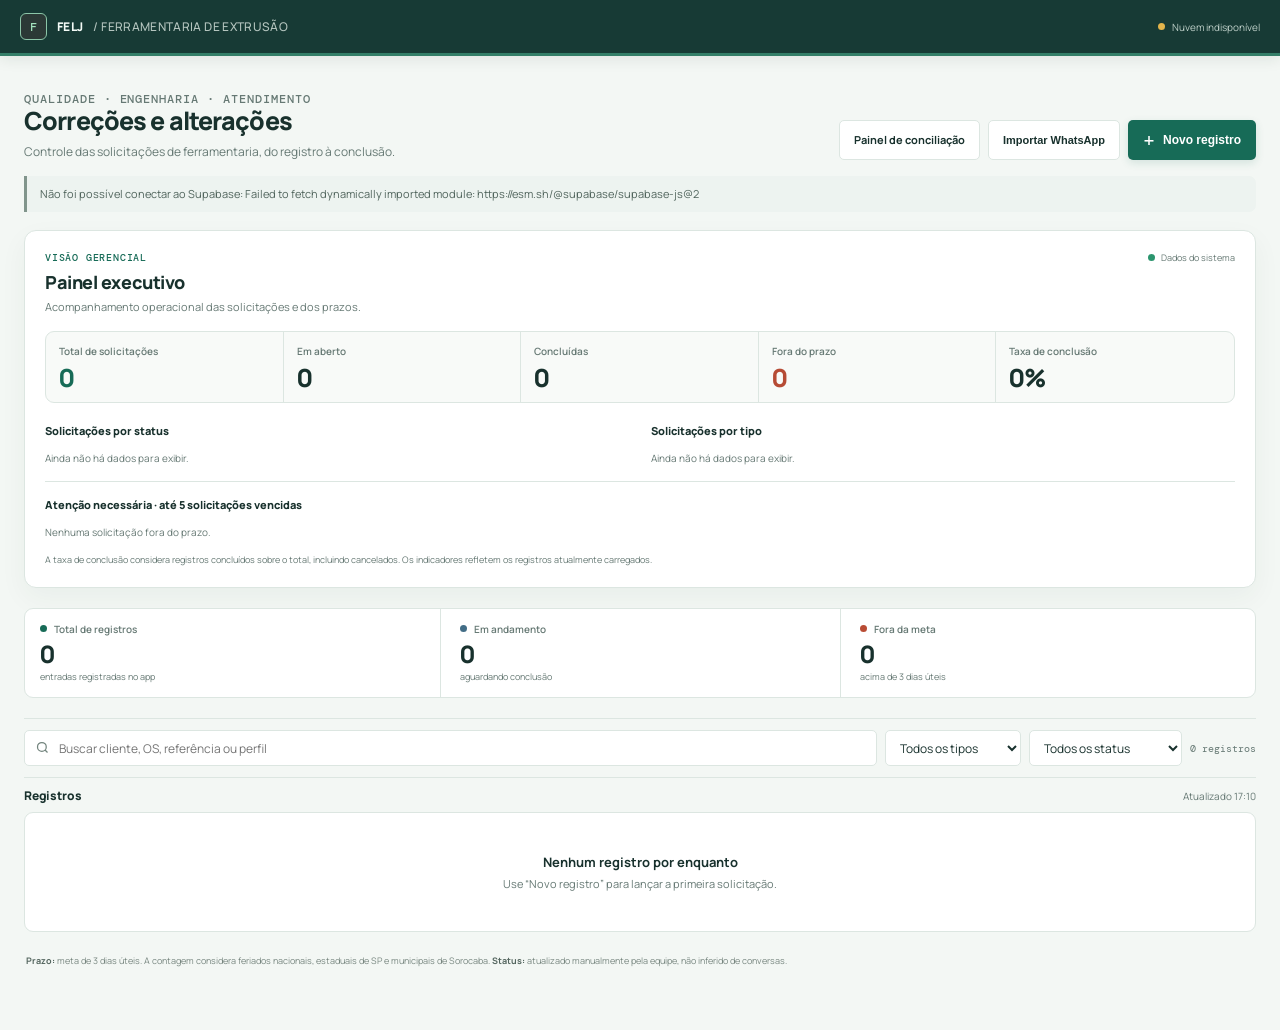
<file: app.html>
<!doctype html>
<html lang="pt-BR">
<head>
<meta charset="utf-8">
<meta name="viewport" content="width=device-width, initial-scale=1, viewport-fit=cover">
<meta name="theme-color" content="#202b2a">
<link rel="icon" href="favicon.ico" type="image/x-icon">
<link rel="icon" href="icon.svg" type="image/svg+xml">
<link rel="manifest" href="manifest.webmanifest">
<style>.connection{border:0;background:transparent;padding:0;cursor:pointer;font:inherit}
/* FELJ visual refresh: identidade industrial, contraste e leitura */
:root{--ink:#202c2a;--muted:#66736f;--paper:#f1f3f2;--white:#fff;--line:#d9dfdc;--green:#176b57;--green-soft:#e5f1ec;--orange:#b64b35;--orange-soft:#f9eae5;--yellow:#87651c;--yellow-soft:#f8f0d9;--blue:#426f89;--blue-soft:#e8f0f5;--shadow:0 8px 24px #1c30290c}
body{font-family:Manrope,"Segoe UI",sans-serif;background:var(--paper)}
.topbar{height:64px;background:#202b2a;border-bottom:3px solid #347e68;box-shadow:0 3px 14px #15262218}
.brand{font-size:13px;letter-spacing:.045em}.brand-mark{width:34px;height:34px;border-radius:8px;background:#2b3936;border-color:#80b49a;color:#c2e7d1;font-weight:800}
.shell{padding-top:30px}.page-head{margin-bottom:20px}.page-head h1{letter-spacing:-.035em}.eyebrow{letter-spacing:.12em;font-weight:700}
.primary{border-radius:7px;background:#176b57;box-shadow:0 3px 9px #176b5724;transition:background .16s,transform .16s,box-shadow .16s}.primary:hover{background:#105844;box-shadow:0 5px 13px #176b5730;transform:translateY(-1px)}
.notice{border-radius:0 7px 7px 0}.exec-panel{border-radius:12px;padding:22px;border-color:#d5deda;box-shadow:0 10px 30px #1c30290b}.exec-heading h2{letter-spacing:-.025em}.exec-kpis{border-radius:9px;overflow:hidden;background:#f6f8f7}.exec-kpi{padding:15px}.exec-kpi strong{letter-spacing:-.04em}.exec-kpi:first-child strong{color:#176b57}.exec-kpi:nth-child(4) strong{color:#b64b35}.exec-bar-track{height:8px;border-radius:8px}.exec-bar-track i{background:linear-gradient(90deg,#176b57,#4b9a7b);border-radius:8px}.exec-overdue-item{padding:10px 2px}.metrics{background:#fff;border:1px solid var(--line);border-radius:9px;padding:0 15px;margin-bottom:21px}.metric{padding-top:15px;padding-bottom:15px}.metric-value{letter-spacing:-.04em}.toolbar{gap:10px;padding:13px 0}.field,select,textarea{border-radius:7px;transition:border-color .15s,box-shadow .15s}.field:focus,select:focus,textarea:focus{border-color:#4b8c77;box-shadow:0 0 0 3px #176b5718}.section-title{padding:12px 2px 10px}.section-title h2{font-size:13px}.records{gap:10px}.record{border-radius:9px;padding:15px 16px;box-shadow:0 3px 12px #1c302908;transition:box-shadow .15s,border-color .15s,transform .15s}.record:hover{border-color:#b9cbc2;box-shadow:0 7px 20px #1c302912;transform:translateY(-1px)}.record-title strong{letter-spacing:-.01em}.badge{border-radius:5px;padding:4px 8px}.text-button,.secondary,.icon-button{border-radius:7px;transition:background .15s,border-color .15s}.text-button:hover,.secondary:hover,.icon-button:hover{border-color:#9ab5a8;background:#f2f7f4}.empty{border-radius:9px;padding:48px 20px}.page-foot{font-size:10px;padding:7px 2px}.dialog-inner{padding:22px 23px 23px}.dialog-head{padding-bottom:15px}.dialog-head h2{letter-spacing:-.02em}.form-field label{font-size:11px}.form-field input,.form-field select{border-radius:7px}.form-field textarea{border-radius:7px}.detail-item{background:#f0f4f1;border:1px solid #e1e8e3;border-radius:7px;padding:10px}.history-item:before{box-shadow:0 0 0 3px #e5f1ec}.toast{border-radius:8px;box-shadow:0 8px 25px #132a2340}
@media(max-width:800px){.topbar{height:58px}.shell{padding-top:20px}.exec-panel{border-radius:10px}.record{border-radius:8px}}
@media(prefers-reduced-motion:reduce){*,*::before,*::after{scroll-behavior:auto!important;transition:none!important;animation:none!important}}

</style>
<title>Registro de Correções | FELJ</title>
<style>
@import url('https://fonts.googleapis.com/css2?family=DM+Mono:wght@400;500&family=Manrope:wght@400;500;600;700;800&display=swap');
:root{--ink:#18312d;--muted:#667974;--paper:#f3f7f4;--white:#fff;--line:#dce6e1;--green:#176b57;--green-soft:#e4f2ec;--orange:#b94c34;--orange-soft:#fbede7;--yellow:#856211;--yellow-soft:#faf2da;--blue:#426d86;--blue-soft:#eaf2f6;--shadow:0 10px 28px #15362b0c}*{box-sizing:border-box}body{margin:0;background:var(--paper);color:var(--ink);font:14px Manrope,"Segoe UI",sans-serif}.topbar{height:56px;background:#173a35;color:#f3faf6;display:flex;align-items:center;justify-content:space-between;padding:0 max(20px,calc((100vw - 1280px)/2))}.brand{display:flex;align-items:center;gap:10px;font-weight:800;font-size:12px;letter-spacing:.03em}.brand-mark{width:27px;height:27px;border:1px solid #8bc6a8;border-radius:6px;display:grid;place-items:center;color:#a2e1bd;font:500 12px "DM Mono",monospace}.connection{display:flex;align-items:center;gap:7px;color:#bfd0c9;font-size:10px}.connection i{width:7px;height:7px;border-radius:50%;background:#e2b44b}.shell{max-width:1280px;margin:auto;padding:28px 24px 54px}.page-head{display:flex;justify-content:space-between;align-items:flex-end;gap:18px;margin-bottom:16px}.eyebrow{margin:0 0 6px;color:var(--green);font:500 10px "DM Mono",monospace;text-transform:uppercase;letter-spacing:.08em}.page-head h1{font-size:25px;line-height:1.15;margin:0;font-weight:800}.page-head p{margin:7px 0 0;color:var(--muted);font-size:12px}.primary{height:40px;display:inline-flex;align-items:center;justify-content:center;gap:8px;padding:0 15px;border:0;border-radius:5px;background:var(--green);color:white;font-weight:700;font-size:12px;white-space:nowrap}.primary:hover{background:#105844}.primary .plus{font:400 20px/1 "DM Mono",monospace}.notice{padding:10px 13px;margin:0 0 18px;background:#edf3f0;border-left:3px solid #81958c;color:#50645c;font-size:11px;line-height:1.5}.notice.cloud{background:var(--green-soft);border-color:var(--green);color:#245d4b}.metrics{display:grid;grid-template-columns:repeat(3,1fr);border-top:1px solid var(--line);border-bottom:1px solid var(--line);margin-bottom:20px}.metric{padding:13px 18px 14px 0}.metric+.metric{padding-left:19px;border-left:1px solid var(--line)}.metric-label{display:flex;align-items:center;gap:7px;color:var(--muted);font-size:10px;font-weight:600}.metric-dot{width:7px;height:7px;border-radius:50%;background:var(--green)}.metric:nth-child(2) .metric-dot{background:var(--blue)}.metric:nth-child(3) .metric-dot{background:var(--orange)}.metric-value{margin-top:5px;font-size:24px;font-weight:800;line-height:1.1;font-variant-numeric:tabular-nums}.metric-note{margin-top:3px;color:var(--muted);font-size:9px}.toolbar{display:flex;align-items:center;gap:8px;padding:11px 0;border-top:1px solid var(--line)}.search{position:relative;flex:1;min-width:180px}.search svg{position:absolute;left:11px;top:10px;color:#72847d}.search input{padding-left:34px}.field,select,textarea{width:100%;border:1px solid var(--line);border-radius:5px;background:white;color:var(--ink);outline:none;font:12px Manrope,"Segoe UI",sans-serif}.field,select{height:36px;padding:0 10px}.search input{padding-left:34px}.field:focus,select:focus,textarea:focus{border-color:#55917a;box-shadow:0 0 0 2px #176b5715}.toolbar select{width:auto;min-width:136px}.filter-count{color:var(--muted);font:10px "DM Mono",monospace;white-space:nowrap}.section-title{display:flex;align-items:center;justify-content:space-between;padding:9px 0 8px;border-top:1px solid var(--line)}.section-title h2{margin:0;font-size:12px;font-weight:800}.section-title span{color:var(--muted);font-size:10px}.records{display:grid;gap:8px}.record{background:var(--white);border:1px solid var(--line);box-shadow:var(--shadow);padding:13px 15px;display:grid;grid-template-columns:minmax(200px,1.4fr) minmax(175px,1fr) minmax(150px,.8fr) auto;gap:12px;align-items:center}.record-main{min-width:0}.record-title{display:flex;align-items:center;gap:8px;min-width:0}.record-title strong{font-size:13px;overflow:hidden;text-overflow:ellipsis;white-space:nowrap}.record-sub{display:flex;gap:9px;flex-wrap:wrap;margin-top:6px;color:var(--muted);font:10px "DM Mono",monospace}.record-sub span{white-space:nowrap}.record-description{margin-top:6px;color:#50635d;font-size:10px;line-height:1.45;display:-webkit-box;-webkit-line-clamp:2;-webkit-box-orient:vertical;overflow:hidden}.record-meta{display:grid;gap:5px;color:var(--muted);font-size:10px}.record-meta strong{color:var(--ink);font-weight:700}.status-select{max-width:190px}.status-cell{display:grid;gap:5px;justify-items:start}.status-hint{font-size:9px;color:var(--muted)}.badge{display:inline-flex;align-items:center;min-height:21px;padding:3px 7px;border-radius:3px;background:#edf0ef;color:#53645e;font-size:9px;font-weight:700;white-space:nowrap}.badge.green{background:var(--green-soft);color:var(--green)}.badge.blue{background:var(--blue-soft);color:var(--blue)}.badge.orange{background:var(--orange-soft);color:var(--orange)}.badge.yellow{background:var(--yellow-soft);color:var(--yellow)}.text-button{border:1px solid var(--line);border-radius:4px;background:white;color:#38574e;height:31px;padding:0 9px;font-size:10px;font-weight:700;white-space:nowrap}.text-button:hover{border-color:#82a293;background:#f7faf8}.empty{padding:40px 20px;text-align:center;color:var(--muted);background:white;border:1px solid var(--line);font-size:11px}.empty strong{display:block;color:var(--ink);font-size:13px;margin-bottom:5px}.page-foot{margin-top:15px;color:#788780;font-size:9px;line-height:1.6}.page-foot strong{color:#53655e}dialog{padding:0;border:1px solid var(--line);border-radius:8px;width:min(620px,calc(100% - 24px));max-height:min(92dvh,850px);color:var(--ink);background:var(--paper);box-shadow:0 20px 70px #071a1640}dialog::backdrop{background:#11262288;backdrop-filter:blur(2px)}.dialog-inner{padding:18px 20px 20px;overflow:auto;max-height:min(92dvh,850px)}.dialog-head{display:flex;justify-content:space-between;align-items:flex-start;gap:15px;padding-bottom:12px;border-bottom:1px solid var(--line);margin-bottom:14px}.dialog-head h2{font-size:17px;line-height:1.25;margin:0}.dialog-head p{margin:4px 0 0;color:var(--muted);font-size:10px}.icon-button{width:32px;height:32px;border:1px solid var(--line);border-radius:5px;background:white;color:var(--ink);font-size:18px;line-height:1}.form-grid{display:grid;grid-template-columns:1fr 1fr;gap:11px}.form-field{display:grid;gap:5px}.form-field.full{grid-column:1/-1}.form-field label{font-size:10px;font-weight:700;color:#425a51}.form-field .hint{font-size:9px;color:var(--muted)}.form-field textarea{padding:9px 10px;min-height:86px;resize:vertical}.form-field select{height:39px}.form-field input{height:39px}.segmented{display:grid;grid-template-columns:repeat(3,1fr);gap:5px}.segmented label{position:relative;display:block}.segmented input{position:absolute;opacity:0;inset:0;width:100%;height:100%;cursor:pointer}.segmented span{display:flex;align-items:center;justify-content:center;height:37px;padding:0 5px;border:1px solid var(--line);border-radius:4px;background:white;color:#51645d;font-size:10px;text-align:center}.segmented input:checked+span{border-color:var(--green);background:var(--green-soft);color:var(--green);font-weight:800}.dialog-actions{display:flex;justify-content:flex-end;gap:8px;margin-top:15px;padding-top:12px;border-top:1px solid var(--line)}.secondary{height:38px;padding:0 13px;border:1px solid var(--line);border-radius:5px;background:white;color:var(--ink);font-size:11px;font-weight:700}.form-error{min-height:15px;margin-top:7px;color:#a13d2c;font-size:10px}.detail-fields{display:grid;grid-template-columns:1fr 1fr;gap:8px;margin-bottom:13px}.detail-item{padding:8px;background:#edf3f0;border-radius:4px}.detail-item span{display:block;color:var(--muted);font:9px "DM Mono",monospace;text-transform:uppercase}.detail-item strong{display:block;margin-top:4px;font-size:11px;overflow-wrap:anywhere}.history{display:grid;gap:0;margin-top:10px}.history-item{position:relative;padding:0 0 13px 17px;border-left:1px solid #b7c9bf}.history-item:last-child{border-left-color:transparent;padding-bottom:0}.history-item:before{content:"";position:absolute;left:-4px;top:2px;width:7px;height:7px;border-radius:50%;background:var(--green)}.history-item strong{font-size:10px}.history-item p{margin:3px 0 0;color:var(--muted);font-size:9px;line-height:1.45}.history-item time{display:block;margin-top:3px;color:#788780;font:9px "DM Mono",monospace}.toast{position:fixed;z-index:4;left:50%;bottom:22px;transform:translate(-50%,15px);opacity:0;pointer-events:none;padding:10px 14px;border-radius:5px;background:#173a35;color:white;font-size:11px;box-shadow:var(--shadow);transition:.18s}.toast.show{transform:translate(-50%,0);opacity:1}.late{color:var(--orange)!important}.safe{color:var(--green)!important}.exec-panel{background:#fff;border:1px solid var(--line);box-shadow:var(--shadow);padding:20px;margin:0 0 20px}.exec-heading{display:flex;justify-content:space-between;align-items:flex-start;gap:12px;margin-bottom:17px}.exec-heading h2{font-size:18px;margin:0;font-weight:800}.exec-heading p:not(.eyebrow){margin:5px 0 0;color:var(--muted);font-size:11px}.exec-live{display:flex;align-items:center;gap:6px;color:var(--muted);font-size:9px;white-space:nowrap}.exec-live i{width:7px;height:7px;border-radius:50%;background:#2b956e}.exec-kpis{display:grid;grid-template-columns:repeat(5,minmax(0,1fr));border:1px solid var(--line);background:#f8faf8}.exec-kpi{padding:12px 13px;border-right:1px solid var(--line);display:grid;gap:7px}.exec-kpi:last-child{border-right:0}.exec-kpi span{font-size:10px;color:var(--muted);font-weight:600}.exec-kpi strong{font-size:25px;line-height:1;font-weight:800;font-variant-numeric:tabular-nums}.exec-charts{display:grid;grid-template-columns:1fr 1fr;gap:22px;margin-top:20px}.exec-chart h3{font-size:11px;margin:0 0 13px;font-weight:800}.exec-bar-row{margin:0 0 11px}.exec-bar-label{display:flex;justify-content:space-between;gap:10px;font-size:10px;margin-bottom:5px}.exec-bar-label span{color:#50635d}.exec-bar-label strong{font-variant-numeric:tabular-nums}.exec-bar-track{height:7px;background:#edf2ef;border-radius:5px;overflow:hidden}.exec-bar-track i{display:block;height:100%;background:#347e68;border-radius:5px}.exec-empty{font-size:10px;color:var(--muted);margin:0}.exec-alerts{margin-top:16px;padding-top:15px;border-top:1px solid var(--line)}.exec-overdue-item{display:flex;align-items:center;justify-content:space-between;gap:12px;padding:8px 0;border-bottom:1px solid #edf1ee}.exec-overdue-item:last-child{border-bottom:0}.exec-overdue-item span{display:grid;gap:3px;min-width:0}.exec-overdue-item strong{font-size:10px;overflow:hidden;text-overflow:ellipsis}.exec-overdue-item small{font-size:9px;color:var(--muted)}.exec-overdue-item b{font-size:9px;color:var(--orange);white-space:nowrap}.exec-footnote{font-size:9px;color:var(--muted);margin:14px 0 0;line-height:1.5}@media(max-width:800px){.exec-panel{padding:15px}.exec-kpis{grid-template-columns:repeat(3,minmax(0,1fr))}.exec-kpi{border-bottom:1px solid var(--line)}.exec-kpi:nth-child(3){border-right:0}.exec-kpi:nth-child(4),.exec-kpi:nth-child(5){border-bottom:0}.exec-charts{gap:15px}}@media(max-width:520px){.exec-heading h2{font-size:16px}.exec-kpis{grid-template-columns:repeat(2,minmax(0,1fr))}.exec-kpi{padding:10px;border-right:1px solid var(--line)!important;border-bottom:1px solid var(--line)!important}.exec-kpi:nth-child(even){border-right:0!important}.exec-kpi:nth-last-child(-n+1){border-bottom:0!important}.exec-kpi strong{font-size:22px}.exec-kpi span{font-size:9px}.exec-charts{grid-template-columns:1fr;gap:20px}.exec-overdue-item{align-items:flex-start}.exec-live{font-size:8px}}@media(max-width:800px){.shell{padding:21px 16px 94px}.record{grid-template-columns:minmax(0,1fr) minmax(150px,.7fr);gap:10px}.record-main{grid-column:1/-1}.record .record-meta{grid-column:1}.record .status-cell{grid-column:2;grid-row:2}.record .text-button{grid-column:2;grid-row:3;justify-self:end}.status-select{max-width:none}.toolbar{flex-wrap:wrap}.search{flex-basis:100%}.toolbar select{flex:1;min-width:0}.filter-count{margin-left:auto}.page-head{align-items:flex-start}.page-head h1{font-size:22px}.page-head p{max-width:380px}.primary{height:38px;padding:0 11px}.desktop-add{display:none}.mobile-add{position:fixed;z-index:3;right:16px;bottom:16px;box-shadow:0 5px 20px #123b2c36}.mobile-add .plus{font-size:22px}}@media(min-width:801px){.mobile-add{display:none}}@media(max-width:520px){.topbar{height:52px;padding:0 14px}.connection{font-size:9px}.shell{padding:18px 13px 88px}.page-head h1{font-size:20px}.page-head p{font-size:10px;max-width:235px}.metrics{grid-template-columns:repeat(3,1fr)}.metric{padding:11px 5px 11px 0}.metric+.metric{padding-left:8px}.metric-value{font-size:21px}.metric-label{font-size:9px}.metric-note{font-size:8px}.record{padding:11px;grid-template-columns:minmax(0,1fr) minmax(125px,.8fr)}.record-title strong{font-size:12px}.record-sub{font-size:9px;gap:6px}.record-meta{font-size:9px}.status-select{height:34px;font-size:10px}.text-button{padding:0 7px;font-size:9px}.notice{font-size:10px}.dialog-inner{padding:15px 14px 16px}.form-grid{grid-template-columns:1fr 1fr;gap:9px}.form-field.full{grid-column:1/-1}.segmented span{font-size:9px}.detail-fields{grid-template-columns:1fr 1fr}}
</style>
</head>
<body>
<header class="topbar"><div class="brand"><span class="brand-mark">F</span> FELJ <span style="color:#b5c5bf;font-weight:500">/ FERRAMENTARIA DE EXTRUSÃO</span></div><button id="connectionState" class="connection" type="button" aria-label="Conexão e conta"><i></i><span>Modo local</span></button></header>
<main class="shell">
  <section class="page-head"><div><p class="eyebrow">QUALIDADE · ENGENHARIA · ATENDIMENTO</p><h1>Correções e alterações</h1><p>Controle das solicitações de ferramentaria, do registro à conclusão.</p></div><div style="display:flex;gap:8px;flex-wrap:wrap;justify-content:flex-end"><a href="./conciliacao.html" class="secondary" style="height:40px;padding:0 14px;font-weight:700;display:inline-flex;align-items:center;text-decoration:none">Painel de conciliação</a><button id="importWhatsApp" class="secondary" type="button" style="height:40px;padding:0 14px;font-weight:700">Importar WhatsApp</button><button id="newRecord" class="primary desktop-add" type="button"><span class="plus">+</span>Novo registro</button></div></section>
  <div id="connectionNotice" class="notice">Demonstração local: os registros ficam salvos somente neste navegador. A sincronização em nuvem será ativada após configurar o projeto da empresa.</div>
  <section class="exec-panel" aria-label="Painel executivo">
    <div class="exec-heading"><div><p class="eyebrow">VISÃO GERENCIAL</p><h2>Painel executivo</h2><p>Acompanhamento operacional das solicitações e dos prazos.</p></div><span class="exec-live"><i></i>Dados do sistema</span></div>
    <div class="exec-kpis">
      <div class="exec-kpi"><span>Total de solicitações</span><strong id="execTotal">0</strong></div>
      <div class="exec-kpi"><span>Em aberto</span><strong id="execOpen">0</strong></div>
      <div class="exec-kpi"><span>Concluídas</span><strong id="execCompleted">0</strong></div>
      <div class="exec-kpi"><span>Fora do prazo</span><strong id="execOverdue">0</strong></div>
      <div class="exec-kpi"><span>Taxa de conclusão</span><strong id="execRate">0%</strong></div>
    </div>
    <div class="exec-charts">
      <div class="exec-chart"><h3>Solicitações por status</h3><div id="execStatusBars"></div></div>
      <div class="exec-chart"><h3>Solicitações por tipo</h3><div id="execTypeBars"></div></div>
    </div>
    <div class="exec-chart exec-alerts"><h3>Atenção necessária · até 5 solicitações vencidas</h3><div id="execOverdueList"></div></div>
    <p class="exec-footnote">A taxa de conclusão considera registros concluídos sobre o total, incluindo cancelados. Os indicadores refletem os registros atualmente carregados.</p>
  </section>
  <section class="metrics" aria-label="Indicadores"><div class="metric"><div class="metric-label"><i class="metric-dot"></i>Total de registros</div><div id="metricTotal" class="metric-value">0</div><div class="metric-note">entradas registradas no app</div></div><div class="metric"><div class="metric-label"><i class="metric-dot"></i>Em andamento</div><div id="metricOpen" class="metric-value">0</div><div class="metric-note">aguardando conclusão</div></div><div class="metric"><div class="metric-label"><i class="metric-dot"></i>Fora da meta</div><div id="metricLate" class="metric-value">0</div><div class="metric-note">acima de 3 dias úteis</div></div></section>
  <section class="toolbar" aria-label="Buscar e filtrar"><label class="search"><svg width="15" height="15" viewBox="0 0 24 24" fill="none" stroke="currentColor" stroke-width="2"><circle cx="11" cy="11" r="7"></circle><path d="m20 20-4-4"></path></svg><input id="search" class="field" type="search" placeholder="Buscar cliente, OS, referência ou perfil" aria-label="Buscar registros"></label><select id="filterType" aria-label="Filtrar por tipo"><option value="">Todos os tipos</option><option>Correção</option><option>Recuperação</option><option>Alteração</option><option>Não classificado</option></select><select id="filterStatus" aria-label="Filtrar por status"><option value="">Todos os status</option><option>Entrada registrada</option><option>Em análise</option><option>Em execução</option><option>Aguardando retorno</option><option>Concluída</option><option>Cancelada</option></select><span id="resultCount" class="filter-count">0 registros</span></section>
  <section><div class="section-title"><h2>Registros</h2><span id="updatedAt">Atualizado agora</span></div><div id="recordsList" class="records"></div><div id="emptyState" class="empty"><strong>Nenhum registro por enquanto</strong>Use “Novo registro” para lançar a primeira solicitação.</div></section>
  <footer class="page-foot"><strong>Prazo:</strong> meta de 3 dias úteis. A contagem considera feriados nacionais, estaduais de SP e municipais de Sorocaba. <strong>Status:</strong> atualizado manualmente pela equipe, não inferido de conversas.</footer>
</main>
<button id="newRecordMobile" class="primary mobile-add" type="button" aria-label="Criar novo registro"><span class="plus">+</span>Novo registro</button>

<dialog id="whatsappImportDialog"><div class="dialog-inner">
 <div class="dialog-head"><div><h2>Importar conversas do WhatsApp</h2><p>Selecione a exportação em .txt. Os dados só serão gravados depois da sua conferência.</p></div><button class="icon-button" type="button" data-close="whatsappImportDialog" aria-label="Fechar">×</button></div>
 <div class="form-field"><label for="whatsappFile">Arquivo exportado do WhatsApp (.txt)</label><input id="whatsappFile" class="field" type="file" accept=".txt,text/plain"><span class="hint">No WhatsApp: Exportar conversa → Sem mídia.</span></div>
 <div id="whatsappImportMessage" class="notice" style="margin-top:12px">Selecione o arquivo para analisar as mensagens.</div>
 <div id="whatsappPreview" style="display:grid;gap:10px;margin-top:12px"></div>
 <div class="dialog-actions"><button class="secondary" type="button" data-close="whatsappImportDialog">Cancelar</button><button id="whatsappSave" class="primary" type="button" disabled>Importar registros revisados</button></div>
</div></dialog>
<dialog id="entryDialog"><div class="dialog-inner"><div class="dialog-head"><div><h2>Novo registro</h2><p>Os campos de identificação permanecem separados.</p></div><button class="icon-button" type="button" data-close="entryDialog" aria-label="Fechar">×</button></div><form id="entryForm"><div class="form-grid"><div class="form-field full"><label>Cliente *</label><input class="field" id="client" name="client" maxlength="120" required placeholder="Nome do cliente"></div><div class="form-field"><label>OS</label><input class="field" id="os" name="os" maxlength="30" placeholder="Ex.: 41348"></div><div class="form-field"><label>Referência da matriz</label><input class="field" id="reference" name="reference" maxlength="60" placeholder="Ex.: MATRIZ 34202"></div><div class="form-field full"><label>Código do perfil</label><input class="field" id="profile" name="profile" maxlength="50" placeholder="Ex.: SP-0663/01"></div><div class="form-field full"><label>Tipo de solicitação *</label><div class="segmented"><label><input type="radio" name="kind" value="Correção" required checked><span>Correção</span></label><label><input type="radio" name="kind" value="Recuperação"><span>Recuperação</span></label><label><input type="radio" name="kind" value="Alteração"><span>Alteração</span></label></div></div><div class="form-field full"><label>Descrição da solicitação *</label><textarea id="description" name="description" maxlength="1500" required placeholder="Descreva o que precisa ser feito"></textarea></div><div class="form-field full"><label for="photo">Foto (opcional)</label><input class="field" id="photo" name="photo" type="file" accept="image/jpeg,image/png,image/webp" capture="environment"><span class="hint">JPG, PNG ou WebP · máximo 5 MB</span></div><div class="form-field"><label>Responsável</label><input class="field" id="assignee" name="assignee" maxlength="100" placeholder="Pessoa ou equipe"></div><div class="form-field"><label>Data de entrada</label><input class="field" id="receivedAt" name="receivedAt" type="date" required></div></div><div id="formError" class="form-error" role="alert"></div><div class="dialog-actions"><button class="secondary" type="button" data-close="entryDialog">Cancelar</button><button class="primary" type="submit">Registrar entrada</button></div></form></div></dialog>
<dialog id="detailDialog"><div class="dialog-inner"><div class="dialog-head"><div><h2 id="detailTitle">Registro</h2><p id="detailSubtitle"></p></div><button class="icon-button" type="button" data-close="detailDialog" aria-label="Fechar">×</button></div><div id="reviewPrompt" class="notice" hidden>Importado das conversas. Confira identificação, cliente, tipo e status antes de confirmar.</div><div id="detailFields" class="detail-fields"></div><div id="detailPhotoSection" class="form-field" style="margin-bottom:13px" hidden><label>Foto anexada</label><a id="detailPhotoLink" target="_blank" rel="noopener">Abrir foto</a><img id="detailPhoto" alt="Foto anexada à solicitação" style="display:block;max-width:100%;max-height:340px;object-fit:contain;border:1px solid var(--line);border-radius:5px;background:white"></div><div class="form-field"><label for="updateType">Tipo da solicitação</label><select id="updateType"><option>Correção</option><option>Recuperação</option><option>Alteração</option><option>Não classificado</option></select></div><div class="form-field" style="margin-top:10px"><label for="updateStatus">Atualizar status</label><select id="updateStatus"><option>Entrada registrada</option><option>Em análise</option><option>Em execução</option><option>Aguardando retorno</option><option>Concluída</option><option>Cancelada</option></select></div><div class="form-field" style="margin-top:10px"><label for="updateNote">Nota desta atualização</label><textarea id="updateNote" maxlength="1000" placeholder="O que mudou? (opcional)"></textarea></div><div class="dialog-actions"><button id="confirmReview" class="secondary" type="button" hidden>Confirmar revisão</button><button id="saveUpdate" class="primary" type="button">Salvar atualização</button></div><h3 style="font-size:11px;margin:18px 0 8px">Histórico</h3><div id="history" class="history"></div></div></dialog>
<dialog id="authDialog"><div class="dialog-inner"><div class="dialog-head"><div><h2>Acesso da equipe</h2><p>Use a conta convidada no projeto FELJ.</p></div><button class="icon-button" type="button" data-close="authDialog" aria-label="Fechar">×</button></div><form id="authForm"><div class="form-field"><label for="authEmail">E-mail</label><input class="field" id="authEmail" type="email" autocomplete="username" required></div><div class="form-field" style="margin-top:10px"><label for="authPassword">Senha</label><input class="field" id="authPassword" type="password" autocomplete="current-password" required></div><div id="authError" class="form-error" role="alert"></div><div class="dialog-actions"><button class="secondary" type="button" data-close="authDialog">Cancelar</button><button class="primary" type="submit">Entrar</button></div></form></div></dialog>
<div id="toast" class="toast" role="status"></div>
<script type="text/plain" id="legacy-local-demo">
const types=['Correção','Recuperação','Alteração'];
const statuses=['Entrada registrada','Em análise','Em execução','Aguardando retorno','Concluída','Cancelada'];
const storageKey='felj-mobile-registros-v1';
let records=JSON.parse(localStorage.getItem(storageKey)||'[]');
let selectedId=null;
const $=id=>document.getElementById(id);
function dateKey(date){return date.toISOString().slice(0,10)}
function easterSunday(year){const a=year%19,b=Math.floor(year/100),c=year%100,d=Math.floor(b/4),e=b%4,f=Math.floor((b+8)/25),g=Math.floor((b-f+1)/3),h=(19*a+b-d-g+15)%30,i=Math.floor(c/4),k=c%4,l=(32+2*e+2*i-h-k)%7,m=Math.floor((a+11*h+22*l)/451),month=Math.floor((h+l-7*m+114)/31),day=(h+l-7*m+114)%31+1;return new Date(Date.UTC(year,month-1,day))}
const holidayCache=new Map();
function holidaysForYear(year){if(holidayCache.has(year))return holidayCache.get(year);const easter=easterSunday(year);const friday=new Date(easter);friday.setUTCDate(friday.getUTCDate()-2);const corpus=new Date(easter);corpus.setUTCDate(corpus.getUTCDate()+60);const holidays=new Set([`${year}-01-01`,`${year}-04-21`,`${year}-05-01`,`${year}-07-09`,`${year}-08-15`,`${year}-09-07`,`${year}-10-12`,`${year}-11-02`,`${year}-11-15`,`${year}-11-20`,`${year}-12-25`,dateKey(friday),dateKey(corpus)]);holidayCache.set(year,holidays);return holidays}
function addBusinessDays(start,count){let date=new Date(Date.UTC(start.getFullYear(),start.getMonth(),start.getDate()));let added=0;while(added<count){date.setUTCDate(date.getUTCDate()+1);const weekday=date.getUTCDay();if(weekday!==0&&weekday!==6&&!holidaysForYear(date.getUTCFullYear()).has(dateKey(date)))added++}return date}
function businessDaysBetween(start,end){if(!start||!end)return 0;let current=Date.UTC(start.getFullYear(),start.getMonth(),start.getDate());const finish=Date.UTC(end.getFullYear(),end.getMonth(),end.getDate());let days=0;while(current<finish){current+=86400000;const date=new Date(current);const weekday=date.getUTCDay();if(weekday!==0&&weekday!==6&&!holidaysForYear(date.getUTCFullYear()).has(dateKey(date)))days++}return days}
function toDate(value){return value instanceof Date?value:new Date(`${value}T12:00:00`)}
function fmtDate(value){if(!value)return '—';return new Intl.DateTimeFormat('pt-BR').format(toDate(value))}
function esc(value){return String(value||'').replace(/[&<>"']/g,char=>({'&':'&amp;','<':'&lt;','>':'&gt;','"':'&quot;',"'":'&#39;'}[char]))}
function save(){localStorage.setItem(storageKey,JSON.stringify(records));render()}
function isClosed(record){return record.status==='Concluída'||record.status==='Cancelada'}
function lateDays(record){const start=toDate(record.receivedAt);const end=record.status==='Concluída'&&record.completedAt?toDate(record.completedAt):new Date();return businessDaysBetween(start,end)}
function overdue(record){if(record.status==='Cancelada')return false;if(record.status==='Concluída')return lateDays(record)>3;const due=toDate(record.dueAt);const today=new Date();today.setHours(0,0,0,0);return today>due}
function statusClass(status){if(status==='Concluída')return 'green';if(status==='Em execução')return 'blue';if(status==='Aguardando retorno')return 'yellow';if(status==='Cancelada')return 'orange';return ''}
function openEntry(){ $('entryForm').reset();$('receivedAt').value=dateKey(new Date());$('formError').textContent='';$('entryDialog').showModal() }
function render(){const query=$('search').value.trim().toLocaleLowerCase('pt-BR');const type=$('filterType').value;const status=$('filterStatus').value;const filtered=records.filter(record=>(!query||[record.client,record.os,record.reference,record.profile,record.description,record.assignee].join(' ').toLocaleLowerCase('pt-BR').includes(query))&&(!type||record.type===type)&&(!status||record.status===status)).sort((a,b)=>b.createdAt.localeCompare(a.createdAt));$('metricTotal').textContent=records.length;$('metricOpen').textContent=records.filter(record=>!isClosed(record)).length;$('metricLate').textContent=records.filter(overdue).length;$('resultCount').textContent=`${filtered.length} ${filtered.length===1?'registro':'registros'}`;$('recordsList').innerHTML=filtered.map(record=>{const late=overdue(record);const sla=record.status==='Concluída'?`Concluída em ${lateDays(record)} dias úteis`:late?'Prazo vencido':`Prazo ${fmtDate(record.dueAt)}`;const code=record.profile?`Perfil ${esc(record.profile)}`:'';const os=record.os?`OS ${esc(record.os)}`:'';const reference=record.reference?esc(record.reference):'';return `<article class="record"><div class="record-main"><div class="record-title"><strong>${esc(record.client)}</strong><span class="badge ${statusClass(record.status)}">${esc(record.type)}</span></div><div class="record-sub">${os?`<span>${os}</span>`:''}${reference?`<span>${reference}</span>`:''}${code?`<span>${code}</span>`:''}</div><div class="record-description">${esc(record.description)}</div></div><div class="record-meta"><span>Status atual</span><strong>${esc(record.status)}</strong><span class="${late?'late':'safe'}">${sla}</span></div><div class="status-cell"><span class="status-hint">Atualizar andamento</span><select class="field status-select" data-status-id="${esc(record.id)}" aria-label="Atualizar status de ${esc(record.client)}">${statuses.map(value=>`<option${value===record.status?' selected':''}>${value}</option>`).join('')}</select></div><button class="text-button" data-detail-id="${esc(record.id)}" type="button">Ver histórico</button></article>`}).join('');$('emptyState').hidden=filtered.length>0;if(!filtered.length){$('emptyState').hidden=false;$('emptyState').innerHTML=records.length?'<strong>Nenhum resultado</strong>Altere a busca ou os filtros.':'<strong>Nenhum registro por enquanto</strong>Use “Novo registro” para lançar a primeira solicitação.'}$('updatedAt').textContent=`Atualizado ${new Intl.DateTimeFormat('pt-BR',{hour:'2-digit',minute:'2-digit'}).format(new Date())}`;document.querySelectorAll('[data-status-id]').forEach(select=>select.addEventListener('change',()=>quickStatus(select.dataset.statusId,select.value)));document.querySelectorAll('[data-detail-id]').forEach(button=>button.addEventListener('click',()=>openDetail(button.dataset.detailId)))}
function toast(message){$('toast').textContent=message;$('toast').classList.add('show');setTimeout(()=>$('toast').classList.remove('show'),2400)}
function addEntry(event){event.preventDefault();const form=new FormData(event.currentTarget);const os=String(form.get('os')||'').trim();const reference=String(form.get('reference')||'').trim();const profile=String(form.get('profile')||'').trim();if(!os&&!reference&&!profile){$('formError').textContent='Informe pelo menos uma identificação: OS, referência ou perfil.';return}const receivedAt=String(form.get('receivedAt'));const client=String(form.get('client')).trim();const record={id:crypto.randomUUID(),client,os,reference,profile,type:String(form.get('kind')),description:String(form.get('description')).trim(),assignee:String(form.get('assignee')||'').trim(),receivedAt,dueAt:dateKey(addBusinessDays(toDate(receivedAt),3)),status:'Entrada registrada',createdAt:new Date().toISOString(),createdBy:'Usuário local',completedAt:null,history:[{status:'Entrada registrada',note:'Entrada criada no aplicativo',at:new Date().toISOString(),by:'Usuário local'}]};records.unshift(record);save();$('entryDialog').close();toast('Entrada registrada neste dispositivo')}
function updateStatus(record,status,note,by='Usuário local'){const old=record.status;if(old===status&&!note)return;if(status==='Concluída'&&old!=='Concluída')record.completedAt=new Date().toISOString();if(old==='Concluída'&&status!=='Concluída')record.completedAt=null;record.status=status;record.history.push({status,previousStatus:old,note:note||'',at:new Date().toISOString(),by});save()}
function quickStatus(id,status){const record=records.find(item=>item.id===id);if(record){updateStatus(record,status,'Status atualizado pela lista');toast('Status atualizado neste dispositivo')}}
function openDetail(id){selectedId=id;const record=records.find(item=>item.id===id);if(!record)return;$('detailTitle').textContent=record.client;$('detailSubtitle').textContent=`${record.type} · ${record.status}`;$('updateStatus').value=record.status;$('updateNote').value='';$('detailFields').innerHTML=[['OS',record.os],['Referência',record.reference],['Código do perfil',record.profile],['Responsável',record.assignee],['Entrada',fmtDate(record.receivedAt)],['Prazo',fmtDate(record.dueAt)],['Descrição',record.description]].map(([label,value])=>`<div class="detail-item"><span>${label}</span><strong>${esc(value||'—')}</strong></div>`).join('');$('history').innerHTML=[...record.history].reverse().map(item=>`<div class="history-item"><strong>${esc(item.status)}${item.previousStatus?` · ${esc(item.previousStatus)} → ${esc(item.status)}`:''}</strong><p>${esc(item.note||'Sem observação')} · ${esc(item.by)}</p><time>${new Intl.DateTimeFormat('pt-BR',{dateStyle:'short',timeStyle:'short'}).format(new Date(item.at))}</time></div>`).join('');$('detailDialog').showModal()}
$('entryForm').addEventListener('submit',addEntry);$('newRecord').addEventListener('click',openEntry);$('newRecordMobile').addEventListener('click',openEntry);$('search').addEventListener('input',render);$('filterType').addEventListener('change',render);$('filterStatus').addEventListener('change',render);document.querySelectorAll('[data-close]').forEach(button=>button.addEventListener('click',()=>$(button.dataset.close).close()));$('saveUpdate').addEventListener('click',()=>{const record=records.find(item=>item.id===selectedId);if(record){updateStatus(record,$('updateStatus').value,$('updateNote').value.trim());openDetail(selectedId);toast('Atualização registrada neste dispositivo')}});render();if('serviceWorker'in navigator&&location.protocol!=='file:')navigator.serviceWorker.register('./service-worker.js').catch(error=>console.info('PWA indisponível:',error.message));
</script>
<script src="./cloud-config.js"></script>
<script src="./app.js"></script>
</body>
</html>
</file>
